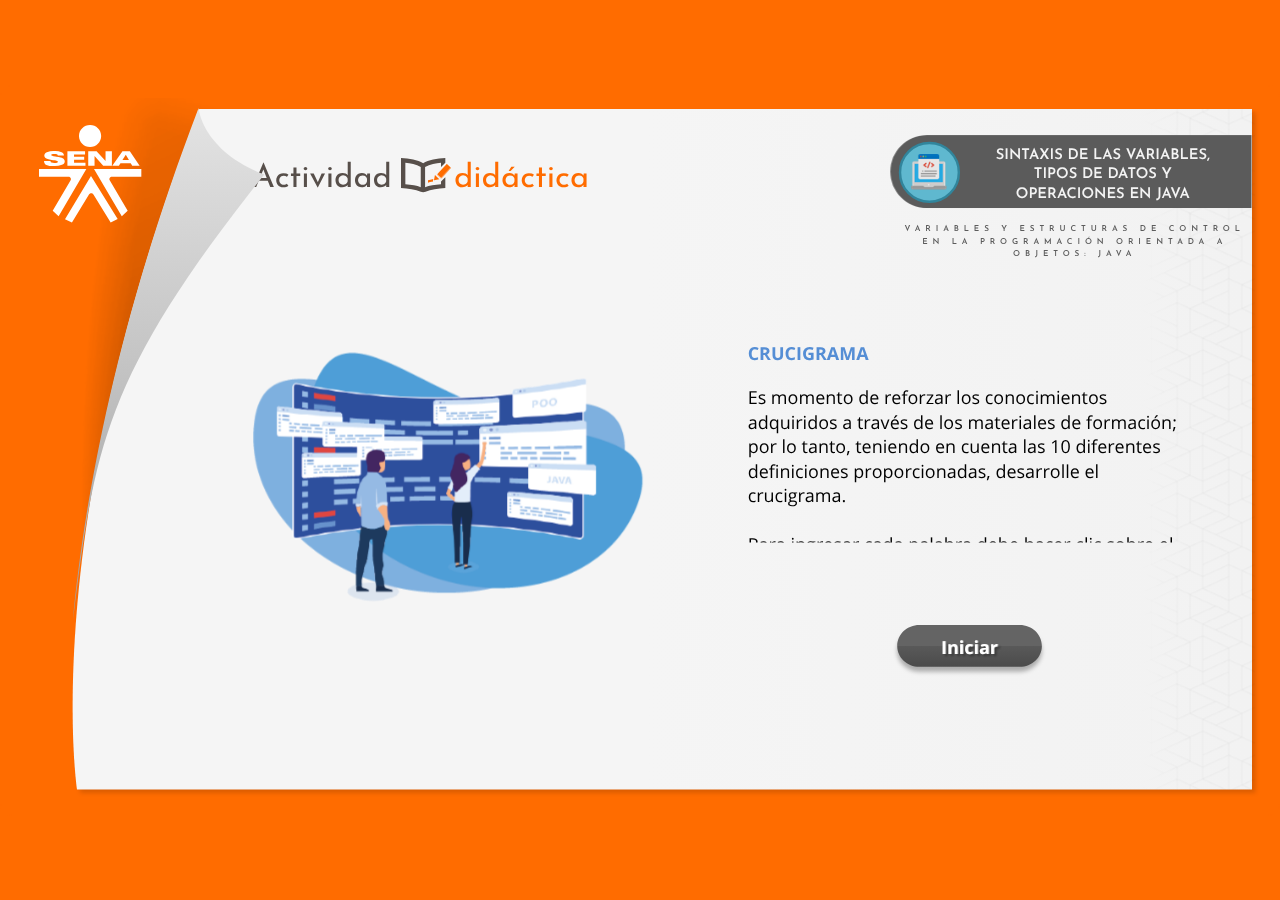
<file: public/media/actividad-1/index.html>
<!DOCTYPE html>
<html lang="es">
<head>
  <meta charset="utf-8">
  <!-- Creado con Storyline 360 - http://www.articulate.com  -->
  <!-- version: 3.40.22208.0 -->
  <title>Actividad did&#225;ctica AA2</title>
  <meta http-equiv="x-ua-compatible" content="IE=edge" />
  <link rel="icon" type="image/svg+xml" href="../../assets/images/logos/senaLogo.svg">
  <meta name="viewport" content="width=device-width, initial-scale=1.0, user-scalable=no, shrink-to-fit=no, minimal-ui" />
  <meta name="apple-mobile-web-app-capable" content="yes" />
  <style>
    html, body { height: 100%; padding: 0; margin: 0 }
    #app { height: 100%; width: 100%; }
  </style>
  
  <script>window.THREE = { };</script>
</head>
<body style="background: #FF6C00" class="cs-HTML theme-classic">
  <!-- 360 -->
  <script>!function(e){function n(e,i){return e.test(i)}function i(e){var i=e||navigator.userAgent,o=i.split("[FBAN");if(void 0!==o[1]&&(i=o[0]),this.apple={phone:n(t,i),ipod:n(d,i),tablet:!n(t,i)&&n(s,i),device:n(t,i)||n(d,i)||n(s,i)},this.amazon={phone:n(h,i),tablet:!n(h,i)&&n(a,i),device:n(h,i)||n(a,i)},this.android={phone:n(h,i)||n(b,i),tablet:!n(h,i)&&!n(b,i)&&(n(a,i)||n(r,i)),device:n(h,i)||n(a,i)||n(b,i)||n(r,i)},this.windows={phone:n(l,i),tablet:n(p,i),device:n(l,i)||n(p,i)},this.other={blackberry:n(f,i),blackberry10:n(u,i),opera:n(c,i),firefox:n(A,i),chrome:n(w,i),device:n(f,i)||n(u,i)||n(c,i)||n(A,i)||n(w,i)},this.seven_inch=n(v,i),this.any=this.apple.device||this.android.device||this.windows.device||this.other.device||this.seven_inch,this.phone=this.apple.phone||this.android.phone||this.windows.phone,this.tablet=this.apple.tablet||this.android.tablet||this.windows.tablet,"undefined"==typeof window)return this}function o(){var e=new i;return e.Class=i,e}var t=/iPhone/i,d=/iPod/i,s=/iPad/i,b=/(?=.*\bAndroid\b)(?=.*\bMobile\b)/i,r=/Android/i,h=/(?=.*\bAndroid\b)(?=.*\bSD4930UR\b)/i,a=/(?=.*\bAndroid\b)(?=.*\b(?:KFOT|KFTT|KFJWI|KFJWA|KFSOWI|KFTHWI|KFTHWA|KFAPWI|KFAPWA|KFARWI|KFASWI|KFSAWI|KFSAWA)\b)/i,l=/IEMobile/i,p=/(?=.*\bWindows\b)(?=.*\bARM\b)/i,f=/BlackBerry/i,u=/BB10/i,c=/Opera Mini/i,w=/(CriOS|Chrome)(?=.*\bMobile\b)/i,A=/(?=.*\bFirefox\b)(?=.*\bMobile\b)/i,v=new RegExp("(?:Nexus 7|BNTV250|Kindle Fire|Silk|GT-P1000)","i");"undefined"!=typeof module&&module.exports&&"undefined"==typeof window?module.exports=i:"undefined"!=typeof module&&module.exports&&"undefined"!=typeof window?module.exports=o():"function"==typeof define&&define.amd?define("isMobile",[],e.isMobile=o()):e.isMobile=o()}(this);
    window.isMobile.apple.tablet = window.isMobile.apple.tablet ||
      (navigator.platform === 'MacIntel' && navigator.maxTouchPoints > 1);
    window.isMobile.apple.device = window.isMobile.apple.device || window.isMobile.apple.tablet;
    window.isMobile.tablet = window.isMobile.tablet || window.isMobile.apple.tablet;
    window.isMobile.any = window.isMobile.any || window.isMobile.apple.tablet;
  </script>

  <div id="focus-sink" aria-hidden="true" tabIndex=-1"></div>

  <div id="preso"></div>
  <script>
    window.DS = {};
    window.globals = {
      DATA_PATH_BASE: '',
      HAS_FRAME: true,
      HAS_SLIDE: true,

      lmsPresent: false,
      tinCanPresent: false,
      cmi5Present: false,
      aoSupport: false,
      scale: 'show all',
      captureRc: false,
      browserSize: 'optimal',
      bgColor: '#FF6C00',
      features: '',
      themeName: 'classic',
      preloaderColor: '#FFFFFF',
      suppressAnalytics: false,
      productChannel: 'stable',
      publishSource: 'storyline',
      aid: 'aid|a6cfc49f-d8f5-4035-9c64-030bba8ba580',
      cid: 'fcc8a544-0a22-48d9-8f76-940141df34c8',
      playerVersion: '3.40.22208.0',
      maxIosVideoElements: 5,

      
      parseParams: function(qs) {
        if (window.globals.parsedParams != null) {
          return window.globals.parsedParams;
        }
        qs = (qs || window.location.search.substr(1)).split('+').join(' ');
        var params = {},
            tokens,
            re = /[?&]?([^=]+)=([^&]*)/g;

        while (tokens = re.exec(qs)) {
          params[decodeURIComponent(tokens[1]).trim()] =
            decodeURIComponent(tokens[2]).trim();
        }
        window.globals.parsedParams = params;
        return params;
      }

    };

    (function() {

      var classTypes = [ 'desktop', 'mobile', 'phone', 'tablet' ];

      var addDeviceClasses = function(prefix, testObj) {
        var curr, i;
        for (i = 0; i < classTypes.length; i++) {
          curr = classTypes[i];
          if (testObj[curr]) {
            document.body.classList.add(prefix + curr);
          }
        }
      };

      var params = window.globals.parseParams(),
          isDevicePreview = params.devicepreview === '1',
          isPhoneOverride = params.deviceType === 'phone' || (isDevicePreview && params.phone == '1'),
          isTabletOverride = (params.deviceType === 'tablet' || isDevicePreview) && !isPhoneOverride,
          isMobileOverride = isPhoneOverride || isTabletOverride;

      var deviceView = {
        desktop: !window.isMobile.any && !isMobileOverride,
        mobile: window.isMobile.any || isMobileOverride,
        phone: isPhoneOverride || (window.isMobile.phone && !isTabletOverride),
        tablet: isTabletOverride || window.isMobile.tablet
      };

      window.globals.deviceView = deviceView;
      window.isMobile.desktop = !window.isMobile.any;
      window.isMobile.mobile = window.isMobile.any;

      addDeviceClasses('view-', deviceView);

    })();
  </script>
  
  <script src='story_content/user.js' type=text/javascript></script>
  <div class="slide-loader"></div>

  <script type="text/javascript">
    if (window.globals.deviceView.isMobile) { var doc = document, loader = doc.body.querySelector('.slide-loader'); [ 1, 2, 3 ].forEach(function(n) { var d = doc.createElement('div'); d.style.backgroundColor = window.globals.preloaderColor; d.classList.add('mobile-loader-dot'); d.classList.add('dot' + n); loader.appendChild(d); }); }
  </script>

  <div class="mobile-load-title-overlay" style="display: none">
    <div class="mobile-load-title">AA2 - Actividad did&#225;ctica</div>
  </div>

  <div class="mobile-chrome-warning"></div>

  <script>
    
    if (window.autoSpider && window.vInterfaceObject) {
      document.querySelector('.mobile-load-title-overlay').style.display = 'none';
    }
  </script>

  

  <link rel="stylesheet" href="html5/data/css/output.min.css" data-noprefix />
</body>
<script src="html5/lib/scripts/ds-bootstrap.min.js"></script>
</html>
</file>
<file: public/media/actividad-1/html5/data/css/output.min.css>
@font-face {
  font-family: 'Open SansBold CharsBold400ACAF1';
  src: url('[data-uri]');
  font-style: normal;
  font-weight: normal;
}
@font-face {
  font-family: 'Open Sans Charset1_ 6UaCCF59DEE';
  src: url('[data-uri]');
  font-style: normal;
  font-weight: normal;
}
@font-face {
  font-family: 'Josefin Sans Charset1_ B61E20A2';
  src: url('[data-uri]');
  font-style: normal;
  font-weight: normal;
}
@font-face {
  font-family: 'Josefin Sans SemiBoBold205FDE2A';
  src: url('[data-uri]');
  font-style: normal;
  font-weight: normal;
}
@font-face {
  font-family: 'Josefin Sans SemiBoBold165D205F';
  src: url('[data-uri]');
  font-style: normal;
  font-weight: normal;
}
@font-face {
  font-family: 'Arial Charset1_ 5dyqNZ356FA781A';
  src: url('[data-uri]');
  font-style: normal;
  font-weight: normal;
}
@font-face {
  font-family: 'ArialBold Charset1_Bold380AFAA3';
  src: url('[data-uri]');
  font-style: normal;
  font-weight: normal;
}
@font-face {
  font-family: 'Open SansBoldItalItalic2C87A9B1';
  src: url('[data-uri]');
  font-style: normal;
  font-weight: normal;
}
@font-face {
  font-family: 'Open SansItalic CItalic84A744A4';
  src: url('[data-uri]');
  font-style: normal;
  font-weight: normal;
}
@font-face {
  font-family: 'Open Sans Charset0_v9TY33EDE6F2';
  src: url('[data-uri]');
  font-style: normal;
  font-weight: normal;
}
.cs-HTML {
  background: rgba(255, 108, 0, 1);
}
.cs-npnxnanbnsnfns00000000001 .cs-infopanel  {
  box-shadow: 0 1px 0 rgba(0, 0, 0, 1);
  background: rgba(255, 255, 255, 1);
}
.cs-npnxnanbnsnfns00000000001 .cs-infopanel .cs-link {
  color: rgba(124, 34, 128, 1);
}
.cs-npnxnanbnsnfns00000000001 .cs-infopanel .cs-link:hover {
  color: rgba(0, 0, 238, 1);
}
.cs-npnxnanbnsnfns00000000001 .cs-infopanel .cs-name {
  color: rgba(68, 68, 68, 1);
}
.cs-npnxnanbnsnfns00000000001 .cs-infopanel .cs-title {
  color: rgba(153, 153, 153, 1);
}
.cs-npnxnanbnsnfns00000000001 .cs-infopanelpopup  {
  box-shadow: 0 1px 0 rgba(0, 0, 0, 1);
  background: linear-gradient(180deg, rgba(29, 29, 29, 1) 0%, rgba(11, 11, 11, 1) 100%);
}
.cs-npnxnanbnsnfns00000000001 .cs-infopanelpopup .cs-link {
  color: rgba(255, 255, 255, 1);
}
.cs-npnxnanbnsnfns00000000001 .cs-infopanelpopup .cs-link:hover {
  color: rgba(117, 117, 117, 1);
}
.cs-npnxnanbnsnfns00000000001 .cs-infopanelpopup .cs-name {
  color: rgba(114, 114, 114, 1);
}
.cs-npnxnanbnsnfns00000000001 .cs-infopanelpopup .cs-bio {
  color: rgba(255, 255, 255, 1);
}
.cs-npnxnanbnsnfns00000000001 .cs-timer  {
  color: rgba(255, 255, 255, 1);
}
.cs-npnxnanbnsnfns00000000001 .cs-duration stop:first-child {
  stop-color: rgba(0, 215, 255, 1);
}
.cs-npnxnanbnsnfns00000000001 .cs-duration stop:last-child {
  stop-color: rgba(0, 171, 255, 1);
}
.cs-npnxnanbnsnfns00000000001 .cs-elapsed stop:first-child {
  stop-color: rgba(254, 227, 71, 1);
}
.cs-npnxnanbnsnfns00000000001 .cs-elapsed stop:last-child {
  stop-color: rgba(252, 204, 42, 1);
}
.cs-npnxnanbnsnfns00000000001 .cs-timer .cs-pie .cs-innerstroke {
  stroke: rgba(255, 255, 255, 1);
}
.cs-npnxnanbnsnfns00000000001 .cs-timer .cs-pie .cs-innerborder {
  stroke: rgba(204, 204, 204, 1);
}
.cs-npnxnanbnsnfns00000000001 .cs-window  {
  box-shadow: 0 8px 5px rgba(0, 0, 0, 0.2);
  border-color: rgba(29, 29, 29, 1);
  background: rgba(42, 42, 42, 1);
  color: rgba(255, 255, 255, 1);
}
.cs-npnxnanbnsnfns00000000001 .cs-window .cs-diva {
  border-color: rgba(49, 49, 49, 1);
}
.cs-npnxnanbnsnfns00000000001 .cs-window .cs-divb {
  border-color: rgba(14, 14, 14, 1);
}
.cs-npnxnanbnsnfns00000000001 .cs-editor .cs-editor-slide {
  color: rgba(255, 255, 255, 1);
}
.cs-npnxnanbnsnfns00000000001 .cs-editor .cs-editor-html {
  color: rgba(255, 255, 255, 1);
}
.cs-npnxnanbnsnfns00000000001 .cs-editor .cs-editor-button {
  text-shadow: 0 1px 0 rgba(0, 0, 0, 1);
  color: rgba(255, 255, 255, 1);
  border-color: rgba(3, 3, 3, 1);
  background: linear-gradient(180deg, rgba(51, 51, 51, 1) 0%, rgba(20, 20, 20, 1) 100%);
}
.cs-npnxnanbnsnfns00000000001 .cs-editor .cs-editor-button:hover {
  background: linear-gradient(180deg, rgba(58, 58, 58, 1) 0%, rgba(12, 12, 12, 1) 100%);
}
.cs-npnxnanbnsnfns00000000001 .cs-editor .cs-editor-button:active {
  background: linear-gradient(180deg, rgba(20, 20, 20, 1) 0%, rgba(50, 50, 50, 1) 100%);
}
.cs-npnxnanbnsnfns00000000001 .cs-listitem  {
  color: rgba(255, 255, 255, 1);
  border-color: rgba(52, 52, 52, 1);
}
.cs-npnxnanbnsnfns00000000001 .cs-listitem.cs-viewed {
  color: rgba(135, 135, 135, 1);
}
.cs-npnxnanbnsnfns00000000001 .cs-listitem.cs-selected {
  color: rgba(255, 255, 255, 1);
  background: rgba(63, 63, 63, 1);
}
.cs-npnxnanbnsnfns00000000001 .cs-listitem.cs-selected:hover {
  background: rgba(63, 63, 63, 1);
}
.cs-npnxnanbnsnfns00000000001 .cs-listitem.cs-selected.hover {
  background: rgba(63, 63, 63, 1);
}
.cs-npnxnanbnsnfns00000000001 .cs-listitem.cs-selected:focus {
  background: rgba(63, 63, 63, 1);
}
.cs-npnxnanbnsnfns00000000001 .cs-listitem .cs-icon-carrot {
  fill: rgba(255, 255, 255, 1);
}
.cs-npnxnanbnsnfns00000000001 .cs-listitem .cs-icon-carrot .cs-shadow {
  fill: rgba(0, 0, 0, 1);
}
.cs-npnxnanbnsnfns00000000001 .cs-listitem:hover {
  background: rgba(49, 49, 49, 1);
}
.cs-npnxnanbnsnfns00000000001 .cs-listitem.hover {
  background: rgba(49, 49, 49, 1);
}
.cs-npnxnanbnsnfns00000000001 .cs-listitem:focus {
  background: rgba(49, 49, 49, 1);
}
.cs-npnxnanbnsnfns00000000001 .cs-glossary  {
  color: rgba(255, 255, 255, 1);
}
.cs-npnxnanbnsnfns00000000001 .cs-glossary .cs-scrolling-panel {
  background: rgba(51, 51, 51, 1);
}
.cs-npnxnanbnsnfns00000000001 .cs-glossary .cs-term.cs-selected .cs-choice-list-trigger {
  color: rgba(255, 255, 255, 1);
  background: rgba(63, 63, 63, 1);
}
.cs-npnxnanbnsnfns00000000001 .cs-glossary .cs-term.cs-selected .cs-choice-list-trigger:focus {
  color: rgba(255, 255, 255, 1);
  background: rgba(63, 63, 63, 1);
}
.cs-npnxnanbnsnfns00000000001 .cs-glossary .cs-term:hover .cs-choice-list-trigger {
  background: rgba(28, 28, 28, 1);
}
.cs-npnxnanbnsnfns00000000001 .cs-glossary .cs-term.hover .cs-choice-list-trigger {
  background: rgba(28, 28, 28, 1);
}
.cs-npnxnanbnsnfns00000000001 .cs-glossary .cs-term .cs-choice-list-trigger:focus {
  background: rgba(28, 28, 28, 1);
}
.cs-npnxnanbnsnfns00000000001 .cs-glossary .cs-diva {
  border-color: rgba(61, 61, 61, 1);
}
.cs-npnxnanbnsnfns00000000001 .cs-glossary .cs-divb {
  border-color: rgba(32, 32, 32, 1);
}
.cs-npnxnanbnsnfns00000000001 .cs-glossary .cs-divc {
  border-color: rgba(61, 61, 61, 1);
}
.cs-npnxnanbnsnfns00000000001 .cs-glossary .cs-heading {
  color: rgba(255, 255, 255, 1);
}
.cs-npnxnanbnsnfns00000000001 .cs-resource .cs-separator {
  border-color: rgba(44, 44, 44, 1);
}
.cs-npnxnanbnsnfns00000000001 .cs-outline  {
  color: rgba(255, 255, 255, 1);
}
.cs-npnxnanbnsnfns00000000001 .cs-outline .cs-diva {
  border-color: rgba(28, 28, 28, 1);
}
.cs-npnxnanbnsnfns00000000001 .cs-outline .cs-divb {
  border-color: rgba(54, 54, 54, 1);
}
.cs-npnxnanbnsnfns00000000001 .cs-outline .cs-divc {
  border-color: rgba(52, 52, 52, 1);
}
.cs-npnxnanbnsnfns00000000001 .cs-outline .cs-search-filter:hover {
  color: rgba(117, 117, 117, 1);
}
.cs-npnxnanbnsnfns00000000001 .cs-outline .cs-search-filter.hover {
  color: rgba(117, 117, 117, 1);
}
.cs-npnxnanbnsnfns00000000001 .cs-transcript  {
  color: rgba(255, 255, 255, 1);
}
.cs-npnxnanbnsnfns00000000001 .cs-transcript .cs-div {
  border-color: rgba(44, 44, 44, 1);
}
.cs-npnxnanbnsnfns00000000001 .cs-tabs:not(.topmenu-item) {
  color: rgba(114, 114, 114, 1);
}
.cs-npnxnanbnsnfns00000000001 .cs-tabs .cs-inner-button:not(.topmenu-item) {
  text-shadow: 0 1px 0 rgba(0, 0, 0, 1);
}
.cs-npnxnanbnsnfns00000000001 .cs-tabs:hover:not(.topmenu-item) {
  color: rgba(82, 84, 84, 1);
}
.cs-npnxnanbnsnfns00000000001 .cs-tabs.cs-selected {
  background: rgba(36, 36, 36, 1);
  color: rgba(255, 255, 255, 1);
}
.cs-npnxnanbnsnfns00000000001 .cs-seekcontrol  {
  background: linear-gradient(180deg, rgba(51, 51, 51, 1) 0%, rgba(20, 20, 20, 1) 100%);
  border-color: rgba(3, 3, 3, 1);
}
.cs-npnxnanbnsnfns00000000001 .cs-seekcontrol .cs-button:hover .cs-icon {
  fill: rgba(255, 255, 255, 1);
}
.cs-npnxnanbnsnfns00000000001 .cs-seekcontrol .cs-button.hover .cs-icon {
  fill: rgba(255, 255, 255, 1);
}
.cs-npnxnanbnsnfns00000000001 .cs-seekcontrol .cs-button .cs-icon-shadow {
  fill: rgba(0, 0, 0, 1);
}
.cs-npnxnanbnsnfns00000000001 .cs-seekcontrol .cs-button .cs-icon {
  fill: rgba(255, 255, 255, 1);
}
.cs-npnxnanbnsnfns00000000001 .cs-seekcontrol .cs-seek .cs-fill {
  background: rgba(255, 255, 255, 1);
}
.cs-npnxnanbnsnfns00000000001 .cs-seekcontrol .cs-seek {
  background: rgba(34, 34, 34, 1);
  border-color: rgba(26, 26, 26, 1);
}
.cs-npnxnanbnsnfns00000000001 .cs-searchinput .cs-input {
  color: rgba(45, 45, 45, 1);
  border-color: rgba(32, 32, 32, 1);
  background: rgba(255, 255, 255, 1);
}
.cs-npnxnanbnsnfns00000000001 .cs-searchinput .cs-input:focus {
  color: rgba(45, 45, 45, 1);
  background: rgba(255, 255, 255, 1);
}
.cs-npnxnanbnsnfns00000000001 .cs-searchinput .cs-input:hover {
  box-shadow: inset 0 0 1px 0 rgba(235, 148, 113, 0);
}
.cs-npnxnanbnsnfns00000000001 .cs-searchinput .cs-input.hover {
  box-shadow: inset 0 0 1px 0 rgba(235, 148, 113, 0);
}
.cs-npnxnanbnsnfns00000000001 .cs-searchinput .cs-button .cs-icon {
  fill: rgba(255, 255, 255, 1);
}
.cs-npnxnanbnsnfns00000000001 .cs-searchinput .cs-button:hover {
  fill: linear-gradient(180deg, rgba(58, 58, 58, 1) 0%, rgba(12, 12, 12, 1) 100%);
}
.cs-npnxnanbnsnfns00000000001 .cs-searchinput .cs-button.hover {
  fill: linear-gradient(180deg, rgba(58, 58, 58, 1) 0%, rgba(12, 12, 12, 1) 100%);
}
.cs-npnxnanbnsnfns00000000001 .cs-menu  {
  box-shadow: 0 1px 0 rgba(14, 14, 14, 1);
  background: rgba(36, 36, 36, 1);
}
.cs-npnxnanbnsnfns00000000001 .cs-topmenu-item.active .cs-tab {
  background: rgba(36, 36, 36, 1);
}
.cs-npnxnanbnsnfns00000000001 .cs-logo  {
  box-shadow: 0 1px 0 rgba(0, 0, 0, 1);
  background: rgba(255, 255, 255, 1);
}
.cs-npnxnanbnsnfns00000000001 .cs-checkbox  {
  color: rgba(255, 255, 255, 1);
}
.cs-npnxnanbnsnfns00000000001 .cs-checkbox:hover {
  border-color: rgba(156, 156, 156, 1);
}
.cs-npnxnanbnsnfns00000000001 .cs-checkbox.hover {
  border-color: rgba(156, 156, 156, 1);
}
.cs-npnxnanbnsnfns00000000001 .cs-checkbox .cs-box {
  color: rgba(255, 255, 255, 1);
  border-color: rgba(22, 22, 22, 1);
}
.cs-npnxnanbnsnfns00000000001 .cs-checkbox .cs-box:checked::after {
  color: rgba(43, 196, 0, 1);
}
.cs-npnxnanbnsnfns00000000001 .cs-button  {
  text-shadow: 0 1px 0 rgba(255, 108, 0, 1);
  color: rgba(255, 255, 255, 1);
  border-color: rgba(255, 255, 255, 1);
  background: linear-gradient(180deg, rgba(255, 108, 0, 1) 0%, rgba(255, 108, 0, 1) 100%);
  box-shadow: 0 1px 0 rgba(255, 108, 0, 1);
}
.cs-npnxnanbnsnfns00000000001 .cs-button .cs-icon {
  fill: rgba(255, 255, 255, 1);
}
.cs-npnxnanbnsnfns00000000001 .cs-button .cs-icon-shadow {
  fill: rgba(255, 108, 0, 1);
}
.cs-npnxnanbnsnfns00000000001 .cs-button:hover {
  background: linear-gradient(180deg, rgba(90, 90, 90, 1) 0%, rgba(90, 90, 90, 1) 100%);
}
.cs-npnxnanbnsnfns00000000001 .cs-button.hover {
  background: linear-gradient(180deg, rgba(90, 90, 90, 1) 0%, rgba(90, 90, 90, 1) 100%);
}
.cs-npnxnanbnsnfns00000000001 .cs-button:active {
  background: linear-gradient(180deg, rgba(255, 108, 0, 1) 0%, rgba(255, 108, 0, 1) 100%);
}
.cs-npnxnanbnsnfns00000000001 .cs-button.cs-disabled:hover {
  background: linear-gradient(180deg, rgba(255, 108, 0, 1) 0%, rgba(255, 108, 0, 1) 100%);
}
.cs-npnxnanbnsnfns00000000001 .cs-button.cs-disabled.hover {
  background: linear-gradient(180deg, rgba(255, 108, 0, 1) 0%, rgba(255, 108, 0, 1) 100%);
}
.cs-npnxnanbnsnfns00000000001 .cs-button.cs-disabled:active {
  background: linear-gradient(180deg, rgba(255, 108, 0, 1) 0%, rgba(255, 108, 0, 1) 100%);
}
.cs-npnxnanbnsnfns00000000001 .cs-button.cs-volume:hover {
  background: linear-gradient(180deg, rgba(255, 108, 0, 1) 0%, rgba(255, 108, 0, 1) 100%);
}
.cs-npnxnanbnsnfns00000000001 .cs-button.cs-volume.hover {
  background: linear-gradient(180deg, rgba(255, 108, 0, 1) 0%, rgba(255, 108, 0, 1) 100%);
}
.cs-npnxnanbnsnfns00000000001 .cs-button.cs-volume:active {
  background: linear-gradient(180deg, rgba(255, 108, 0, 1) 0%, rgba(255, 108, 0, 1) 100%);
}
.cs-npnxnanbnsnfns00000000001.cs-base  {
  color: rgba(255, 255, 255, 1);
  border-color: rgba(255, 108, 0, 1);
  background: linear-gradient(180deg, rgba(255, 108, 0, 1) 0%, rgba(255, 108, 0, 1) 100%);
}
.cs-npnxnanbnsnfns00000000001.cs-base .cs-separator .cs-diva {
  background: rgba(14, 14, 14, 1);
}
.cs-npnxnanbnsnfns00000000001.cs-base .cs-separator .cs-divb {
  background: rgba(49, 49, 49, 1);
}
.cs-npnxnanbnsnfns00000000001.cs-base .cs-topmenu-item.active .cs-tab {
  border-color: rgba(14, 14, 14, 1);
}
.cs-npnxnanbnsnfns00000000001.cs-base .cs-topmenu-item.active .cs-panel {
  border-color: rgba(14, 14, 14, 1);
}
.cs-npnxnanbnsnfns00000000001.cs-base .cs-left {
  background: linear-gradient(180deg, rgba(27, 27, 27, 1) 0%, rgba(10, 10, 10, 1) 100%);
}
.cs-npnxnanbnsnfns00000000001.cs-base .cs-area-primary .cs-slide-container {
  background: linear-gradient(180deg, rgba(255, 108, 0, 1) 0%, rgba(255, 108, 0, 1) 100%);
}
.cs-npnxnanbnsnfns00000000001 .cs-volume::-moz-range-thumb {
  border-color: rgba(28, 28, 28, 1);
  box-shadow: inset 0 0 1px 0 rgba(90, 90, 90, 1);
  background: rgba(76, 76, 76, 1);
}
.cs-npnxnanbnsnfns00000000001 .cs-volume::-ms-thumb {
  border-color: rgba(28, 28, 28, 1);
  box-shadow: inset 0 0 1px 0 rgba(90, 90, 90, 1);
  background: rgba(76, 76, 76, 1);
}
.cs-npnxnanbnsnfns00000000001 .cs-volume::-webkit-slider-thumb {
  border-color: rgba(28, 28, 28, 1);
  box-shadow: inset 0 0 1px 0 rgba(90, 90, 90, 1);
  background: rgba(76, 76, 76, 1);
}
.cs-npnxnanbnsnfns00000000001 .cs-volume::-moz-range-track {
  border-color: rgba(73, 73, 73, 1);
  background: rgba(49, 49, 49, 1);
}
.cs-npnxnanbnsnfns00000000001 .cs-volume::-ms-track {
  border-color: rgba(73, 73, 73, 1);
  background: rgba(49, 49, 49, 1);
}
.cs-npnxnanbnsnfns00000000001 .cs-volume::-webkit-slider-runnable-track {
  border-color: rgba(73, 73, 73, 1);
  background: rgba(49, 49, 49, 1);
}
body.show-focus .tab-focus-box {
  border-color: rgba(255, 255, 0, 1);
}
.skipnav {
  border-color: rgba(255, 255, 0, 1);
}
.fn-npnxnanbsnfns00000000001 {
  font-family: 'Open SansD6FFC9F9';
  -webkit-font-variant-ligatures: no-common-ligatures;
  font-variant-ligatures: no-common-ligatures;
}
.fn-pxabnsnfns00000000001 {
  font-family: 'Open SansD6FFC9F9';
  -webkit-font-variant-ligatures: no-common-ligatures;
  font-variant-ligatures: no-common-ligatures;
}
.fn-npxnabnsnfns00000000001 {
  font-family: 'Open SansD6FFC9F9';
  -webkit-font-variant-ligatures: no-common-ligatures;
  font-variant-ligatures: no-common-ligatures;
}
.fn-npnxnanbnsnfns00000000001 {
  font-family: 'Open SansD6FFC9F9';
  -webkit-font-variant-ligatures: no-common-ligatures;
  font-variant-ligatures: no-common-ligatures;
}
.fn-pxabnsnfns00000000000 {
  font-family: 'Open SansD6FFC9F9';
  -webkit-font-variant-ligatures: no-common-ligatures;
  font-variant-ligatures: no-common-ligatures;
}
@font-face {
  font-family: 'Open SansD6FFC9F9';
  src: url('[data-uri]');
  font-style: normal;
  font-weight: bold;
}
@font-face {
  font-family: 'Open SansD6FFC9F9';
  src: url('[data-uri]');
  font-style: normal;
  font-weight: normal;
}
.cs-InvalidPromptSlide .cs-6FlZ4QBAjvY-InvalidPromptSlide-btn0 {
  color: rgba(255, 255, 255, 1);
  border-color: rgba(3, 3, 3, 1);
  background: linear-gradient(180deg, rgba(51, 51, 51, 1) 0%, rgba(20, 20, 20, 1) 100%);
  text-shadow: 0 1px 0 rgba(0, 0, 0, 1);
}
.cs-InvalidPromptSlide .cs-6FlZ4QBAjvY-InvalidPromptSlide-btn0 .cs-html {
  color: rgba(255, 255, 255, 1);
}
.cs-InvalidPromptSlide .cs-6FlZ4QBAjvY-InvalidPromptSlide-btn0 .cs-slide {
  border-color: rgba(255, 255, 255, 1);
}
.cs-InvalidPromptSlide .cs-6FlZ4QBAjvY-InvalidPromptSlide-btn0:hover {
  background: linear-gradient(180deg, rgba(58, 58, 58, 1) 0%, rgba(12, 12, 12, 1) 100%);
}
.cs-InvalidPromptSlide .cs-6FlZ4QBAjvY-InvalidPromptSlide-btn0:active {
  background: linear-gradient(180deg, rgba(20, 20, 20, 1) 0%, rgba(50, 50, 50, 1) 100%);
}
.cs-PrintPromptSlide .cs-6FlZ4QBAjvY-PrintPromptSlide-btn0 {
  color: rgba(255, 255, 255, 1);
  border-color: rgba(3, 3, 3, 1);
  background: linear-gradient(180deg, rgba(51, 51, 51, 1) 0%, rgba(20, 20, 20, 1) 100%);
  text-shadow: 0 1px 0 rgba(0, 0, 0, 1);
}
.cs-PrintPromptSlide .cs-6FlZ4QBAjvY-PrintPromptSlide-btn0 .cs-html {
  color: rgba(255, 255, 255, 1);
}
.cs-PrintPromptSlide .cs-6FlZ4QBAjvY-PrintPromptSlide-btn0 .cs-slide {
  border-color: rgba(255, 255, 255, 1);
}
.cs-PrintPromptSlide .cs-6FlZ4QBAjvY-PrintPromptSlide-btn0:hover {
  background: linear-gradient(180deg, rgba(58, 58, 58, 1) 0%, rgba(12, 12, 12, 1) 100%);
}
.cs-PrintPromptSlide .cs-6FlZ4QBAjvY-PrintPromptSlide-btn0:active {
  background: linear-gradient(180deg, rgba(20, 20, 20, 1) 0%, rgba(50, 50, 50, 1) 100%);
}
.cs-ScrollPromptSlide .cs-6FlZ4QBAjvY-ScrollPromptSlide-btn0 {
  color: rgba(255, 255, 255, 1);
  border-color: rgba(3, 3, 3, 1);
  background: linear-gradient(180deg, rgba(51, 51, 51, 1) 0%, rgba(20, 20, 20, 1) 100%);
  text-shadow: 0 1px 0 rgba(0, 0, 0, 1);
}
.cs-ScrollPromptSlide .cs-6FlZ4QBAjvY-ScrollPromptSlide-btn0 .cs-html {
  color: rgba(255, 255, 255, 1);
}
.cs-ScrollPromptSlide .cs-6FlZ4QBAjvY-ScrollPromptSlide-btn0 .cs-slide {
  border-color: rgba(255, 255, 255, 1);
}
.cs-ScrollPromptSlide .cs-6FlZ4QBAjvY-ScrollPromptSlide-btn0:hover {
  background: linear-gradient(180deg, rgba(58, 58, 58, 1) 0%, rgba(12, 12, 12, 1) 100%);
}
.cs-ScrollPromptSlide .cs-6FlZ4QBAjvY-ScrollPromptSlide-btn0:active {
  background: linear-gradient(180deg, rgba(20, 20, 20, 1) 0%, rgba(50, 50, 50, 1) 100%);
}
.cs-ExternalInterfaceErrorSlide .cs-buttonOK {
  color: rgba(255, 255, 255, 1);
  border-color: rgba(3, 3, 3, 1);
  background: linear-gradient(180deg, rgba(51, 51, 51, 1) 0%, rgba(20, 20, 20, 1) 100%);
  text-shadow: 0 1px 0 rgba(0, 0, 0, 1);
}
.cs-ExternalInterfaceErrorSlide .cs-buttonOK .cs-html {
  color: rgba(255, 255, 255, 1);
}
.cs-ExternalInterfaceErrorSlide .cs-buttonOK .cs-slide {
  border-color: rgba(255, 255, 255, 1);
}
.cs-ExternalInterfaceErrorSlide .cs-buttonOK:hover {
  background: linear-gradient(180deg, rgba(58, 58, 58, 1) 0%, rgba(12, 12, 12, 1) 100%);
}
.cs-ExternalInterfaceErrorSlide .cs-buttonOK:active {
  background: linear-gradient(180deg, rgba(20, 20, 20, 1) 0%, rgba(50, 50, 50, 1) 100%);
}
</file>
